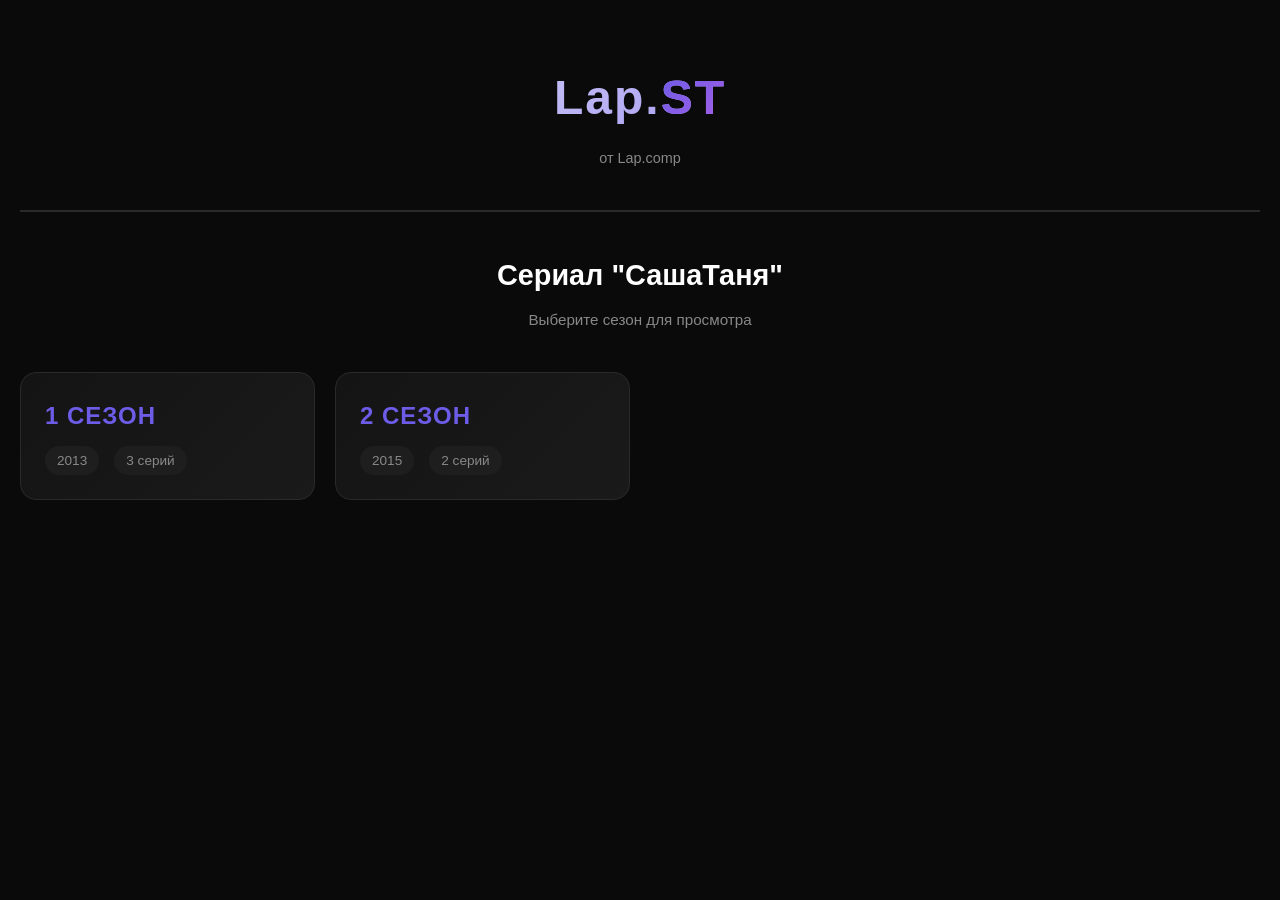
<file: index.html>
<!DOCTYPE html>
<html lang="ru">
<head>
    <meta charset="UTF-8">
    <meta name="viewport" content="width=device-width, initial-scale=1.0, user-scalable=yes">
    <meta name="theme-color" content="#0a0a0a">
    <title>Lap.ST - СашаТаня</title>
    <link rel="stylesheet" href="css/style.css">
</head>
<body>
    <div class="container">
        <header>
            <h1>Lap.<span class="highlight">ST</span></h1>
            <p class="subtitle">от Lap.comp</p>
        </header>

        <main>
            <div class="series-info">
                <h2>Сериал "СашаТаня"</h2>
                <p class="series-description">Выберите сезон для просмотра</p>
            </div>

            <!-- Список сезонов -->
            <div class="seasons-list" id="seasonsList">
                <!-- Сезоны будут загружены из all.js -->
            </div>

            <!-- Список серий (изначально скрыт) -->
            <div class="episodes-section" id="episodesSection" style="display: none;">
                <button class="back-to-seasons" id="backToSeasonsBtn">
                    ← Назад к сезонам
                </button>
                <div class="current-season-title" id="currentSeasonTitle"></div>
                <div class="episodes-grid" id="episodesGrid">
                    <!-- Серии будут загружены динамически -->
                </div>
            </div>
        </main>
    </div>

    <script src="js/all.js"></script>
    <script src="js/main.js"></script>
</body>
</html>
</file>
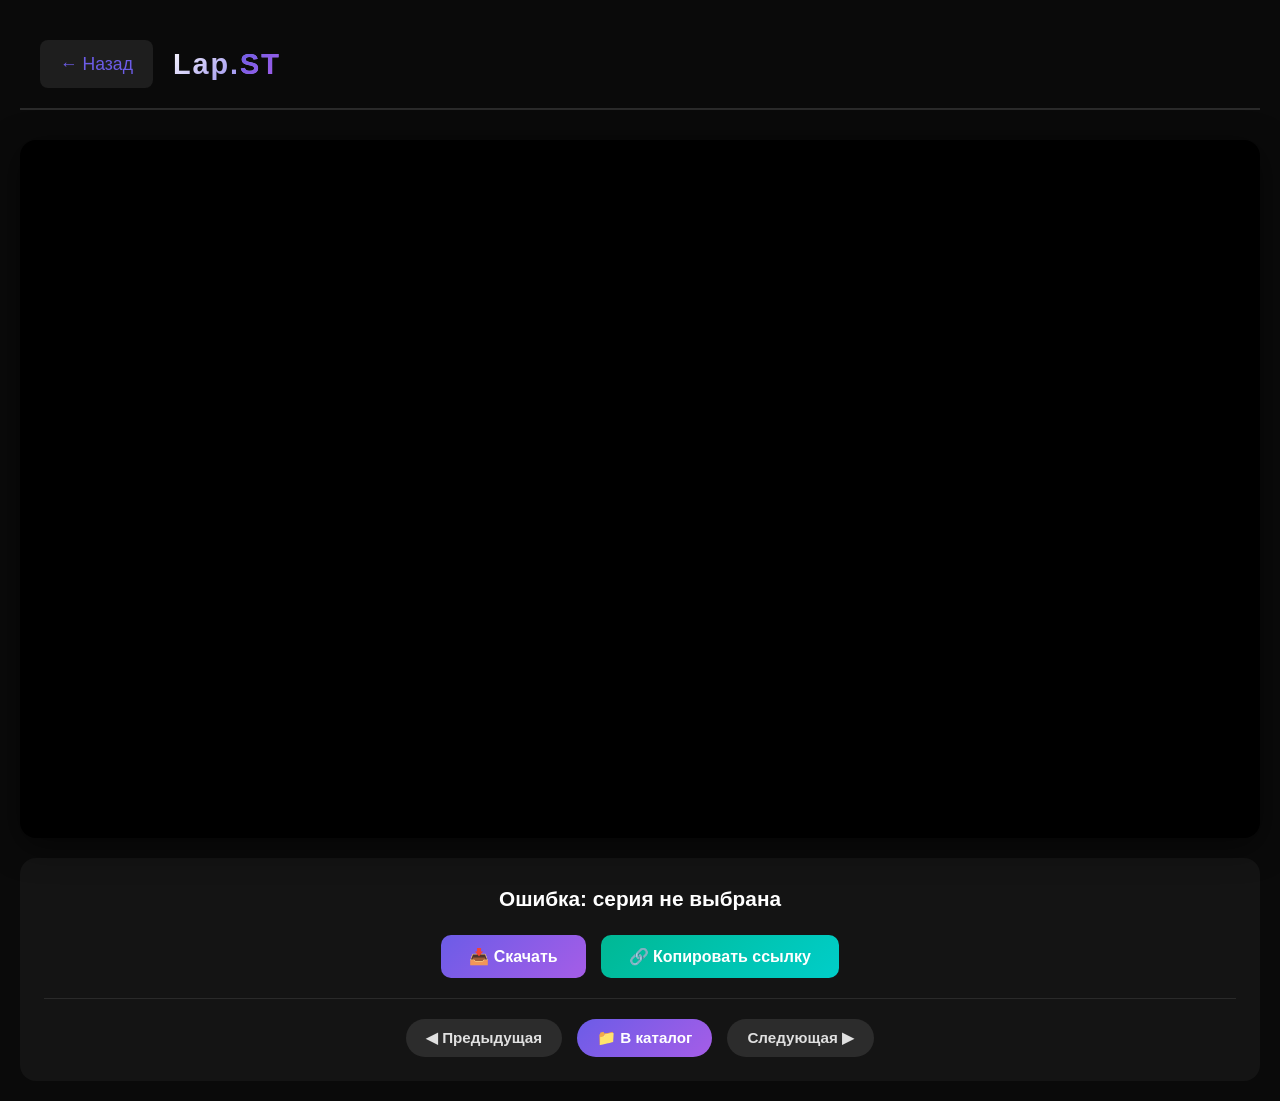
<file: player.html>
<!DOCTYPE html>
<html lang="ru">
<head>
    <meta charset="UTF-8">
    <meta name="viewport" content="width=device-width, initial-scale=1.0, user-scalable=yes">
    <meta name="theme-color" content="#0a0a0a">
    <title>Lap.ST - Просмотр</title>
    <link rel="stylesheet" href="css/style.css">
</head>
<body>
    <div class="container player-container">
        <header class="player-header">
            <a href="index.html" class="back-btn">← Назад</a>
            <h1>Lap.<span class="highlight">ST</span></h1>
        </header>

        <main>
            <!-- Выбор качества -->
            <div class="quality-selector" id="qualitySelector" style="display: none;">
                <div class="quality-label">
                    <span>🎬 Качество:</span>
                    <select id="qualitySelect" class="quality-select">
                    </select>
                    <span class="quality-size" id="qualitySize"></span>
                </div>
            </div>

            <!-- Видео плеер - используем iframe для Google Drive -->
            <div class="video-wrapper">
                <iframe id="driveIframe" 
                        src="" 
                        width="100%" 
                        height="100%" 
                        frameborder="0" 
                        allow="autoplay; fullscreen"
                        style="position: absolute; top: 0; left: 0; width: 100%; height: 100%;">
                </iframe>
            </div>
            
            <div class="episode-info" id="episodeInfo">
                <h3 id="episodeTitle"></h3>
                <div class="button-group">
                    <button id="downloadBtn" class="download-btn">
                        📥 Скачать
                    </button>
                    <button id="copyLinkBtn" class="copy-btn">
                        🔗 Копировать ссылку
                    </button>
                </div>
            </div>
        </main>
    </div>

    <script src="js/all.js"></script>
    <script src="js/player.js"></script>
</body>
</html>
</file>
<file: css/style.css>
/* ===== ОСНОВНЫЕ СТИЛИ ===== */
* {
    margin: 0;
    padding: 0;
    box-sizing: border-box;
}

body {
    background: #0a0a0a;
    color: #e0e0e0;
    font-family: -apple-system, BlinkMacSystemFont, 'Segoe UI', Roboto, Oxygen, Ubuntu, Cantarell, 'Open Sans', 'Helvetica Neue', sans-serif;
    line-height: 1.6;
    min-height: 100vh;
    overflow-x: hidden;
}

.container {
    max-width: 1200px;
    margin: 0 auto;
    padding: 20px;
}

/* ===== HEADER ===== */
header {
    text-align: center;
    padding: 40px 20px;
    border-bottom: 2px solid #2a2a2a;
    margin-bottom: 40px;
    animation: fadeInDown 0.6s ease-out;
}

h1 {
    font-size: 3rem;
    font-weight: 700;
    letter-spacing: 2px;
    background: linear-gradient(135deg, #fff, #6c5ce7);
    -webkit-background-clip: text;
    -webkit-text-fill-color: transparent;
    background-clip: text;
}

.highlight {
    background: linear-gradient(135deg, #6c5ce7, #a55de7);
    -webkit-background-clip: text;
    -webkit-text-fill-color: transparent;
    background-clip: text;
}

.subtitle {
    color: #888;
    font-size: 0.9rem;
    margin-top: 10px;
}

/* ===== ИНФОРМАЦИЯ О СЕРИАЛЕ ===== */
.series-info {
    text-align: center;
    margin-bottom: 40px;
}

.series-info h2 {
    font-size: 1.8rem;
    color: #fff;
    margin-bottom: 10px;
}

.series-description {
    color: #888;
    font-size: 0.95rem;
    margin-top: 10px;
    text-align: center;
    max-width: 600px;
    margin-left: auto;
    margin-right: auto;
}

/* ===== СПИСОК СЕЗОНОВ ===== */
.seasons-list {
    display: grid;
    grid-template-columns: repeat(auto-fill, minmax(280px, 1fr));
    gap: 20px;
    margin-top: 20px;
    animation: fadeInUp 0.5s ease-out;
}

.season-card-select {
    background: linear-gradient(135deg, #141414 0%, #1a1a1a 100%);
    border: 1px solid #2a2a2a;
    border-radius: 16px;
    padding: 24px;
    cursor: pointer;
    transition: all 0.3s ease;
    display: flex;
    justify-content: space-between;
    align-items: center;
    position: relative;
    overflow: hidden;
}

.season-card-select::before {
    content: '';
    position: absolute;
    top: 0;
    left: -100%;
    width: 100%;
    height: 100%;
    background: linear-gradient(90deg, transparent, rgba(108, 92, 231, 0.1), transparent);
    transition: left 0.5s ease;
}

.season-card-select:hover::before {
    left: 100%;
}

.season-card-select:hover {
    border-color: #6c5ce7;
    transform: translateY(-5px);
    box-shadow: 0 10px 30px rgba(108, 92, 231, 0.2);
}

.season-card-content {
    flex: 1;
}

.season-number {
    font-size: 1.5rem;
    font-weight: bold;
    color: #6c5ce7;
    margin-bottom: 10px;
    letter-spacing: 1px;
}

.season-info {
    display: flex;
    gap: 15px;
    flex-wrap: wrap;
}

.season-year, .episodes-count {
    font-size: 0.85rem;
    color: #888;
    background: #1e1e1e;
    padding: 4px 12px;
    border-radius: 20px;
}

.progress-indicator {
    margin-top: 12px;
    font-size: 0.8rem;
    color: #6c5ce7;
    display: inline-block;
    background: rgba(108, 92, 231, 0.2);
    padding: 4px 10px;
    border-radius: 20px;
}

.season-arrow {
    font-size: 2rem;
    color: #6c5ce7;
    opacity: 0;
    transform: translateX(-10px);
    transition: all 0.3s ease;
}

.season-card-select:hover .season-arrow {
    opacity: 1;
    transform: translateX(0);
}

/* ===== СЕКЦИЯ СЕРИЙ ===== */
.episodes-section {
    animation: fadeInUp 0.5s ease-out;
}

.back-to-seasons {
    background: #1e1e1e;
    color: #6c5ce7;
    border: 1px solid #2a2a2a;
    padding: 12px 20px;
    border-radius: 12px;
    cursor: pointer;
    font-size: 1rem;
    font-weight: 600;
    margin-bottom: 20px;
    transition: all 0.3s ease;
    display: inline-flex;
    align-items: center;
    gap: 8px;
}

.back-to-seasons:hover {
    background: #6c5ce7;
    color: white;
    transform: translateX(-5px);
}

.current-season-title {
    text-align: center;
    margin-bottom: 30px;
    padding: 20px;
    background: #141414;
    border-radius: 16px;
    border: 1px solid #2a2a2a;
}

.current-season-title h3 {
    font-size: 1.8rem;
    color: #6c5ce7;
    margin-bottom: 8px;
}

.current-season-title p {
    color: #888;
    font-size: 0.9rem;
}

/* ===== СЕТКА СЕРИЙ ===== */
.episodes-grid {
    display: grid;
    grid-template-columns: repeat(auto-fill, minmax(150px, 1fr));
    gap: 16px;
}

.episode-card {
    background: #1e1e1e;
    border: 1px solid #2e2e2e;
    color: #e0e0e0;
    padding: 16px;
    border-radius: 12px;
    cursor: pointer;
    transition: all 0.3s ease;
    text-align: center;
    position: relative;
    overflow: hidden;
}

.episode-card::before {
    content: '';
    position: absolute;
    top: 0;
    left: -100%;
    width: 100%;
    height: 100%;
    background: linear-gradient(90deg, transparent, rgba(108, 92, 231, 0.2), transparent);
    transition: left 0.5s ease;
}

.episode-card:hover::before {
    left: 100%;
}

.episode-card:hover {
    background: #6c5ce7;
    border-color: #6c5ce7;
    transform: translateY(-3px);
    box-shadow: 0 4px 12px rgba(108, 92, 231, 0.3);
}

.episode-card .episode-number {
    font-weight: bold;
    font-size: 1.1rem;
    margin-bottom: 8px;
    color: #6c5ce7;
}

.episode-card:hover .episode-number {
    color: white;
}

.episode-card .episode-title {
    font-size: 0.9rem;
    color: #aaa;
    margin-bottom: 8px;
}

.episode-card:hover .episode-title {
    color: white;
}

.episode-card .episode-duration {
    font-size: 0.75rem;
    color: #888;
    font-family: monospace;
}

.episode-card:hover .episode-duration {
    color: rgba(255, 255, 255, 0.8);
}

.episode-progress {
    margin-top: 10px;
    font-size: 0.7rem;
    color: #6c5ce7;
    background: rgba(108, 92, 231, 0.2);
    display: inline-block;
    padding: 3px 8px;
    border-radius: 12px;
}

.episode-card.has-progress {
    border-color: #6c5ce7;
    background: #1e1a2f;
}

.episode-card.has-progress .episode-number {
    color: #6c5ce7;
}

/* ===== СТРАНИЦА ПЛЕЕРА ===== */
.player-container {
    padding: 20px;
    min-height: 100vh;
}

.player-header {
    display: flex;
    align-items: center;
    gap: 20px;
    padding: 20px;
    margin-bottom: 30px;
    border-bottom: 2px solid #2a2a2a;
    flex-wrap: wrap;
}

.back-btn {
    color: #6c5ce7;
    text-decoration: none;
    font-size: 1.1rem;
    padding: 10px 20px;
    border-radius: 8px;
    transition: all 0.3s ease;
    display: inline-flex;
    align-items: center;
    gap: 8px;
    background: #1e1e1e;
}

.back-btn:hover {
    background: #6c5ce7;
    color: white;
    transform: translateX(-3px);
}

.player-header h1 {
    margin: 0;
    font-size: 1.8rem;
}

/* Видео плеер */
.video-wrapper {
    background: #000;
    border-radius: 16px;
    overflow: hidden;
    margin-bottom: 20px;
    box-shadow: 0 8px 32px rgba(0, 0, 0, 0.5);
    position: relative;
}

video {
    width: 100%;
    max-height: 70vh;
    background: #000;
    outline: none;
    display: block;
}

/* Стили для видео контролов */
video::-webkit-media-controls-panel {
    background: linear-gradient(to top, rgba(0,0,0,0.8), rgba(0,0,0,0.4));
}

video::-webkit-media-controls-current-time-display,
video::-webkit-media-controls-time-remaining-display {
    color: #6c5ce7;
}

/* Информация о серии */
.episode-info {
    text-align: center;
    padding: 24px;
    background: #141414;
    border-radius: 16px;
    margin-top: 20px;
}

.episode-info h3 {
    font-size: 1.3rem;
    margin-bottom: 20px;
    color: #fff;
}

/* Группа кнопок */
.button-group {
    display: flex;
    gap: 15px;
    justify-content: center;
    margin-top: 15px;
    flex-wrap: wrap;
}

.download-btn, .copy-btn {
    padding: 12px 28px;
    border-radius: 10px;
    font-size: 1rem;
    cursor: pointer;
    transition: all 0.3s ease;
    font-weight: 600;
    display: inline-flex;
    align-items: center;
    gap: 10px;
    border: none;
    position: relative;
    overflow: hidden;
}

.download-btn {
    background: linear-gradient(135deg, #6c5ce7, #a55de7);
    color: white;
}

.copy-btn {
    background: linear-gradient(135deg, #00b894, #00cec9);
    color: white;
}

.download-btn:hover, .copy-btn:hover {
    transform: translateY(-2px);
    box-shadow: 0 6px 20px rgba(0, 0, 0, 0.3);
}

.download-btn:active, .copy-btn:active {
    transform: translateY(0);
}

.download-btn:disabled, .copy-btn:disabled {
    opacity: 0.5;
    cursor: not-allowed;
    transform: none;
}

/* ===== УВЕДОМЛЕНИЯ ===== */
/* Основное уведомление */
.notification {
    position: fixed;
    bottom: 30px;
    right: 30px;
    background: linear-gradient(135deg, #6c5ce7, #a55de7);
    color: white;
    padding: 14px 24px;
    border-radius: 12px;
    font-size: 0.9rem;
    z-index: 1000;
    opacity: 0;
    transform: translateX(100%);
    transition: all 0.3s ease;
    box-shadow: 0 8px 24px rgba(0, 0, 0, 0.3);
    font-weight: 500;
}

.notification.show {
    opacity: 1;
    transform: translateX(0);
}

/* Уведомление о продолжении просмотра */
.resume-notification {
    position: fixed;
    top: 50%;
    left: 50%;
    transform: translate(-50%, -50%) scale(0.9);
    background: #1e1e1e;
    border: 2px solid #6c5ce7;
    border-radius: 20px;
    padding: 0;
    z-index: 2000;
    opacity: 0;
    transition: all 0.3s ease;
    box-shadow: 0 20px 60px rgba(0, 0, 0, 0.5);
    min-width: 320px;
    backdrop-filter: blur(10px);
}

.resume-notification.show {
    opacity: 1;
    transform: translate(-50%, -50%) scale(1);
}

.resume-content {
    padding: 28px;
}

.resume-content p {
    margin: 12px 0;
    font-size: 1rem;
    line-height: 1.5;
}

.resume-content p:first-child {
    font-size: 1.1rem;
    font-weight: bold;
    color: #6c5ce7;
}

.resume-buttons {
    display: flex;
    gap: 12px;
    margin-top: 24px;
}

.resume-yes, .resume-no {
    flex: 1;
    padding: 12px;
    border: none;
    border-radius: 10px;
    cursor: pointer;
    font-weight: 600;
    transition: all 0.3s ease;
    font-size: 0.95rem;
}

.resume-yes {
    background: linear-gradient(135deg, #6c5ce7, #a55de7);
    color: white;
}

.resume-no {
    background: #2c2c2c;
    color: #e0e0e0;
}

.resume-yes:hover, .resume-no:hover {
    transform: translateY(-2px);
}

.resume-yes:active, .resume-no:active {
    transform: translateY(0);
}

/* Уведомление о копировании ссылки */
.copy-notification {
    position: fixed;
    top: 50%;
    left: 50%;
    transform: translate(-50%, -50%) scale(0.9);
    background: #1e1e1e;
    border: 2px solid #00cec9;
    border-radius: 20px;
    padding: 0;
    z-index: 2000;
    opacity: 0;
    transition: all 0.3s ease;
    box-shadow: 0 20px 60px rgba(0, 0, 0, 0.5);
    min-width: 340px;
}

.copy-notification.show {
    opacity: 1;
    transform: translate(-50%, -50%) scale(1);
}

.copy-content {
    padding: 28px;
}

.copy-content p {
    margin: 12px 0;
    font-size: 1rem;
}

.copy-content p:first-child {
    font-size: 1.1rem;
    font-weight: bold;
    color: #00cec9;
}

.copy-buttons {
    display: flex;
    gap: 12px;
    margin-top: 24px;
    flex-direction: column;
}

.copy-with-time, .copy-without-time {
    padding: 12px;
    border: none;
    border-radius: 10px;
    cursor: pointer;
    font-weight: 600;
    transition: all 0.3s ease;
    font-size: 0.95rem;
}

.copy-with-time {
    background: linear-gradient(135deg, #00b894, #00cec9);
    color: #1e1e1e;
}

.copy-without-time {
    background: #2c2c2c;
    color: #e0e0e0;
}

.copy-with-time:hover, .copy-without-time:hover {
    transform: translateY(-2px);
}

/* ===== АНИМАЦИИ ===== */
@keyframes fadeIn {
    from {
        opacity: 0;
    }
    to {
        opacity: 1;
    }
}

@keyframes fadeInUp {
    from {
        opacity: 0;
        transform: translateY(30px);
    }
    to {
        opacity: 1;
        transform: translateY(0);
    }
}

@keyframes fadeInDown {
    from {
        opacity: 0;
        transform: translateY(-30px);
    }
    to {
        opacity: 1;
        transform: translateY(0);
    }
}

@keyframes pulse {
    0%, 100% {
        opacity: 1;
    }
    50% {
        opacity: 0.5;
    }
}

@keyframes ripple {
    to {
        transform: scale(4);
        opacity: 0;
    }
}

/* ===== СКРОЛЛБАР ===== */
::-webkit-scrollbar {
    width: 10px;
    height: 10px;
}

::-webkit-scrollbar-track {
    background: #1a1a1a;
}

::-webkit-scrollbar-thumb {
    background: linear-gradient(135deg, #6c5ce7, #a55de7);
    border-radius: 5px;
}

::-webkit-scrollbar-thumb:hover {
    background: linear-gradient(135deg, #5a4bd7, #954dd7);
}

/* ===== АДАПТИВНОСТЬ ===== */
/* Планшеты */
@media (max-width: 768px) {
    .container {
        padding: 15px;
    }
    
    header {
        padding: 25px 15px;
        margin-bottom: 30px;
    }
    
    h1 {
        font-size: 2.2rem;
    }
    
    .series-info h2 {
        font-size: 1.4rem;
    }
    
    .seasons-list {
        grid-template-columns: 1fr;
        gap: 15px;
    }
    
    .season-card-select {
        padding: 20px;
    }
    
    .season-number {
        font-size: 1.3rem;
    }
    
    .season-arrow {
        font-size: 1.5rem;
    }
    
    .episodes-grid {
        grid-template-columns: repeat(auto-fill, minmax(130px, 1fr));
        gap: 12px;
    }
    
    .episode-card {
        padding: 14px;
    }
    
    .episode-card .episode-number {
        font-size: 1rem;
    }
    
    .episode-card .episode-title {
        font-size: 0.85rem;
    }
    
    .current-season-title h3 {
        font-size: 1.4rem;
    }
    
    .back-to-seasons {
        width: 100%;
        justify-content: center;
    }
    
    .player-header {
        flex-direction: column;
        text-align: center;
        gap: 15px;
    }
    
    .player-header h1 {
        font-size: 1.5rem;
    }
    
    .back-btn {
        align-self: flex-start;
    }
    
    .button-group {
        flex-direction: column;
    }
    
    .download-btn, .copy-btn {
        width: 100%;
        justify-content: center;
    }
    
    .resume-notification, .copy-notification {
        width: 90%;
        min-width: auto;
    }
    
    .resume-buttons, .copy-buttons {
        flex-direction: column;
    }
    
    .notification {
        bottom: 20px;
        right: 20px;
        left: 20px;
        text-align: center;
        transform: translateY(100%);
    }
    
    .notification.show {
        transform: translateY(0);
    }
}

/* Мобильные телефоны */
@media (max-width: 480px) {
    .container {
        padding: 10px;
    }
    
    header {
        padding: 20px 10px;
    }
    
    h1 {
        font-size: 1.8rem;
    }
    
    .subtitle {
        font-size: 0.8rem;
    }
    
    .series-info h2 {
        font-size: 1.2rem;
    }
    
    .series-description {
        font-size: 0.85rem;
    }
    
    .season-card-select {
        padding: 16px;
    }
    
    .season-number {
        font-size: 1.2rem;
    }
    
    .season-year, .episodes-count {
        font-size: 0.75rem;
    }
    
    .episodes-grid {
        grid-template-columns: repeat(auto-fill, minmax(110px, 1fr));
        gap: 10px;
    }
    
    .episode-card {
        padding: 12px;
    }
    
    .episode-card .episode-number {
        font-size: 0.9rem;
    }
    
    .episode-card .episode-title {
        font-size: 0.8rem;
    }
    
    .episode-card .episode-duration {
        font-size: 0.7rem;
    }
    
    .current-season-title {
        padding: 15px;
    }
    
    .current-season-title h3 {
        font-size: 1.2rem;
    }
    
    .episode-info h3 {
        font-size: 1rem;
    }
    
    .resume-content, .copy-content {
        padding: 20px;
    }
    
    .resume-content p, .copy-content p {
        font-size: 0.9rem;
    }
    
    .resume-yes, .resume-no,
    .copy-with-time, .copy-without-time {
        padding: 10px;
        font-size: 0.85rem;
    }
}

/* Десктопы с большим экраном */
@media (min-width: 1200px) {
    .container {
        max-width: 1400px;
    }
    
    .episodes-grid {
        grid-template-columns: repeat(auto-fill, minmax(160px, 1fr));
        gap: 20px;
    }
    
    .episode-card {
        padding: 20px;
    }
    
    video {
        max-height: 75vh;
    }
}

/* ===== ДОПОЛНИТЕЛЬНЫЕ ЭФФЕКТЫ ===== */
/* Эффект свечения для активных элементов */
.episode-card:focus, 
.download-btn:focus, 
.copy-btn:focus,
.back-btn:focus,
.back-to-seasons:focus,
.season-card-select:focus {
    outline: none;
    box-shadow: 0 0 0 3px rgba(108, 92, 231, 0.4);
}

/* Анимация загрузки */
@keyframes shimmer {
    0% {
        background-position: -1000px 0;
    }
    100% {
        background-position: 1000px 0;
    }
}

.loading {
    background: linear-gradient(90deg, #1e1e1e 25%, #2a2a2a 50%, #1e1e1e 75%);
    background-size: 1000px 100%;
    animation: shimmer 2s infinite;
}

/* Стили для активного видео */
video:focus {
    outline: none;
}

/* Кастомные контролы для мобильных */
@media (max-width: 768px) {
    video {
        max-height: 50vh;
    }
}

/* Темная тема для select и input */
select, input {
    background: #1e1e1e;
    color: #e0e0e0;
    border: 1px solid #2e2e2e;
    border-radius: 8px;
    padding: 8px 12px;
}

select:focus, input:focus {
    outline: none;
    border-color: #6c5ce7;
}

/* Эффект ripple для кнопок */
.download-btn, .copy-btn, .episode-card, .season-card-select {
    position: relative;
    overflow: hidden;
}

.ripple {
    position: absolute;
    border-radius: 50%;
    background: rgba(255, 255, 255, 0.4);
    transform: scale(0);
    animation: ripple 0.6s linear;
    pointer-events: none;
}

/* ===== ВЫБОР КАЧЕСТВА ===== */
.quality-selector {
    background: #141414;
    border: 1px solid #2a2a2a;
    border-radius: 12px;
    padding: 12px 20px;
    margin-bottom: 20px;
    display: flex;
    justify-content: center;
}

.quality-label {
    display: flex;
    align-items: center;
    gap: 15px;
    flex-wrap: wrap;
    justify-content: center;
}

.quality-label span:first-child {
    color: #888;
    font-size: 0.9rem;
}

.quality-select {
    background: #1e1e1e;
    color: #e0e0e0;
    border: 1px solid #6c5ce7;
    border-radius: 8px;
    padding: 8px 16px;
    font-size: 0.9rem;
    cursor: pointer;
    transition: all 0.3s ease;
}

.quality-select:hover {
    background: #2a2a2a;
}

.quality-select:focus {
    outline: none;
    box-shadow: 0 0 0 2px rgba(108, 92, 231, 0.3);
}

.quality-size {
    color: #6c5ce7;
    font-size: 0.85rem;
    font-family: monospace;
}

/* Кнопки выбора качества для скачивания */
.download-quality-btn {
    background: linear-gradient(135deg, #2c2c2c, #1e1e1e);
    color: #e0e0e0;
    border: 1px solid #6c5ce7;
    padding: 10px 20px;
    border-radius: 8px;
    cursor: pointer;
    transition: all 0.3s ease;
    font-size: 0.9rem;
    margin: 5px 0;
}

.download-quality-btn:hover {
    background: linear-gradient(135deg, #6c5ce7, #a55de7);
    transform: translateX(5px);
}

/* Адаптация для мобильных */
@media (max-width: 768px) {
    .quality-selector {
        padding: 10px 15px;
    }
    
    .quality-label {
        gap: 10px;
        flex-direction: column;
    }
    
    .quality-select {
        width: 100%;
        text-align: center;
    }
    
    .quality-size {
        font-size: 0.75rem;
    }
    
    .download-quality-btn {
        width: 100%;
        text-align: center;
    }
}

/* ===== ИНФОРМАЦИЯ О КАЧЕСТВАХ В КАРТОЧКЕ СЕРИИ ===== */
.episode-qualities {
    font-size: 0.7rem;
    color: #00cec9;
    margin-top: 6px;
    background: rgba(0, 206, 201, 0.1);
    display: inline-block;
    padding: 2px 8px;
    border-radius: 12px;
}

.episode-card:hover .episode-qualities {
    color: white;
    background: rgba(0, 206, 201, 0.3);
}

/* Кнопка закрытия модального окна */
.close-modal, .close-modal-download {
    position: absolute;
    top: 10px;
    right: 15px;
    background: none;
    border: none;
    color: #888;
    font-size: 1.2rem;
    cursor: pointer;
    padding: 5px;
    transition: all 0.3s ease;
}

.close-modal:hover, .close-modal-download:hover {
    color: #ff6b6b;
    transform: scale(1.1);
}

/* Модальное окно для скачивания */
.download-notification {
    position: fixed;
    top: 50%;
    left: 50%;
    transform: translate(-50%, -50%) scale(0.9);
    background: #1e1e1e;
    border: 1px solid #2a2a2a;
    border-radius: 20px;
    padding: 0;
    z-index: 2000;
    opacity: 0;
    transition: all 0.3s ease;
    box-shadow: 0 20px 60px rgba(0, 0, 0, 0.5);
    min-width: 300px;
}

.download-notification.show {
    opacity: 1;
    transform: translate(-50%, -50%) scale(1);
}

.download-content {
    padding: 28px;
    position: relative;
}

.download-content p {
    margin: 0 0 20px 0;
    font-size: 1.1rem;
    font-weight: bold;
    color: #6c5ce7;
    text-align: center;
}

.download-buttons {
    display: flex;
    flex-direction: column;
    gap: 10px;
    margin-bottom: 20px;
}

.download-quality-btn {
    background: #2c2c2c;
    color: #e0e0e0;
    border: 1px solid #3a3a3a;
    padding: 12px;
    border-radius: 10px;
    cursor: pointer;
    transition: all 0.3s ease;
    font-size: 0.95rem;
}

.download-quality-btn:hover {
    background: #6c5ce7;
    border-color: #6c5ce7;
    transform: translateX(5px);
}

/* Убираем зеленую обводку */
.quality-select:focus,
.episode-card:focus,
.download-btn:focus,
.copy-btn:focus,
.back-btn:focus,
.back-to-seasons:focus,
.season-card-select:focus {
    outline: none;
    box-shadow: none;
}

/* Оставляем только нормальный фокус */
.quality-select:focus-visible,
.episode-card:focus-visible,
.download-btn:focus-visible,
.copy-btn:focus-visible,
.back-btn:focus-visible {
    outline: 2px solid #6c5ce7;
    outline-offset: 2px;
}

/* ===== IFRAME ПЛЕЕР ДЛЯ GOOGLE DRIVE ===== */
.video-wrapper {
    background: #000;
    border-radius: 16px;
    overflow: hidden;
    margin-bottom: 20px;
    box-shadow: 0 8px 32px rgba(0, 0, 0, 0.5);
    position: relative;
    width: 100%;
    padding-bottom: 56.25%; /* Соотношение сторон 16:9 */
}

#driveIframe {
    position: absolute;
    top: 0;
    left: 0;
    width: 100%;
    height: 100%;
    border: none;
}

/* ===== АВТОПРОДОЛЖЕНИЕ ===== */
.autoplay-panel {
    display: flex;
    justify-content: space-between;
    align-items: center;
    gap: 20px;
    margin-top: 20px;
    padding-top: 20px;
    border-top: 1px solid #2a2a2a;
    flex-wrap: wrap;
}

.autoplay-toggle {
    display: flex;
    align-items: center;
    gap: 12px;
    font-size: 0.9rem;
    color: #e0e0e0;
}

/* Switch toggle */
.switch {
    position: relative;
    display: inline-block;
    width: 50px;
    height: 24px;
}

.switch input {
    opacity: 0;
    width: 0;
    height: 0;
}

.slider {
    position: absolute;
    cursor: pointer;
    top: 0;
    left: 0;
    right: 0;
    bottom: 0;
    background-color: #2c2c2c;
    transition: 0.3s;
    border-radius: 24px;
}

.slider:before {
    position: absolute;
    content: "";
    height: 18px;
    width: 18px;
    left: 3px;
    bottom: 3px;
    background-color: white;
    transition: 0.3s;
    border-radius: 50%;
}

input:checked + .slider {
    background-color: #6c5ce7;
}

input:checked + .slider:before {
    transform: translateX(26px);
}

.next-episode-btn {
    background: linear-gradient(135deg, #6c5ce7, #a55de7);
    color: white;
    border: none;
    padding: 8px 20px;
    border-radius: 20px;
    cursor: pointer;
    font-size: 0.9rem;
    font-weight: 600;
    transition: all 0.3s ease;
}

.next-episode-btn:hover {
    transform: translateY(-2px);
    box-shadow: 0 4px 12px rgba(108, 92, 231, 0.4);
}

@media (max-width: 768px) {
    .autoplay-panel {
        flex-direction: column;
        gap: 15px;
    }
    
    .next-episode-btn {
        width: 100%;
        text-align: center;
    }
}

/* ===== НАВИГАЦИОННЫЕ КНОПКИ ===== */
.navigation-panel {
    margin-top: 20px;
    padding-top: 20px;
    border-top: 1px solid #2a2a2a;
}

.nav-buttons {
    display: flex;
    justify-content: center;
    gap: 15px;
    flex-wrap: wrap;
}

.nav-btn {
    padding: 10px 20px;
    border: none;
    border-radius: 25px;
    cursor: pointer;
    font-size: 0.95rem;
    font-weight: 600;
    transition: all 0.3s ease;
}

.prev-btn {
    background: #2c2c2c;
    color: #e0e0e0;
}

.prev-btn:hover:not(:disabled) {
    background: #6c5ce7;
    transform: translateX(-3px);
}

.next-btn {
    background: #2c2c2c;
    color: #e0e0e0;
}

.next-btn:hover:not(:disabled) {
    background: #6c5ce7;
    transform: translateX(3px);
}

.catalog-btn {
    background: linear-gradient(135deg, #6c5ce7, #a55de7);
    color: white;
}

.catalog-btn:hover {
    transform: translateY(-2px);
    box-shadow: 0 4px 12px rgba(108, 92, 231, 0.4);
}

.nav-btn:disabled {
    opacity: 0.5;
    cursor: not-allowed;
}

@media (max-width: 768px) {
    .nav-buttons {
        flex-direction: column;
        gap: 10px;
    }
    
    .nav-btn {
        width: 100%;
        text-align: center;
        padding: 12px;
    }
}/* ===== НАВИГАЦИОННЫЕ КНОПКИ ===== */
.navigation-panel {
    margin-top: 20px;
    padding-top: 20px;
    border-top: 1px solid #2a2a2a;
}

.nav-buttons {
    display: flex;
    justify-content: center;
    gap: 15px;
    flex-wrap: wrap;
}

.nav-btn {
    padding: 10px 20px;
    border: none;
    border-radius: 25px;
    cursor: pointer;
    font-size: 0.95rem;
    font-weight: 600;
    transition: all 0.3s ease;
}

.prev-btn {
    background: #2c2c2c;
    color: #e0e0e0;
}

.prev-btn:hover:not(:disabled) {
    background: #6c5ce7;
    transform: translateX(-3px);
}

.next-btn {
    background: #2c2c2c;
    color: #e0e0e0;
}

.next-btn:hover:not(:disabled) {
    background: #6c5ce7;
    transform: translateX(3px);
}

.catalog-btn {
    background: linear-gradient(135deg, #6c5ce7, #a55de7);
    color: white;
}

.catalog-btn:hover {
    transform: translateY(-2px);
    box-shadow: 0 4px 12px rgba(108, 92, 231, 0.4);
}

.nav-btn:disabled {
    opacity: 0.5;
    cursor: not-allowed;
}

@media (max-width: 768px) {
    .nav-buttons {
        flex-direction: column;
        gap: 10px;
    }
    
    .nav-btn {
        width: 100%;
        text-align: center;
        padding: 12px;
    }
}

/* ===== КНОПКИ В УВЕДОМЛЕНИИ (ПРОСМОТР) ===== */
.resume-catalog-btn {
    background: linear-gradient(135deg, #6c5ce7, #a55de7);
    color: white;
    border: none;
    padding: 12px 24px;
    border-radius: 10px;
    cursor: pointer;
    font-weight: 600;
    font-size: 0.95rem;
    transition: all 0.3s ease;
    flex: 1;
    text-align: center;
}

.resume-catalog-btn:hover {
    transform: translateY(-2px);
    box-shadow: 0 4px 12px rgba(108, 92, 231, 0.4);
}

.resume-play-btn {
    background: #2c2c2c;
    color: #e0e0e0;
    border: 1px solid #4a4a4a;
    padding: 12px 24px;
    border-radius: 10px;
    cursor: pointer;
    font-weight: 600;
    font-size: 0.95rem;
    transition: all 0.3s ease;
    flex: 1;
    text-align: center;
}

.resume-play-btn:hover {
    background: #3a3a3a;
    transform: translateY(-2px);
    border-color: #6c5ce7;
}

/* Контейнер для кнопок в уведомлении */
.resume-buttons {
    display: flex;
    gap: 15px;
    margin-top: 20px;
}
</file>
